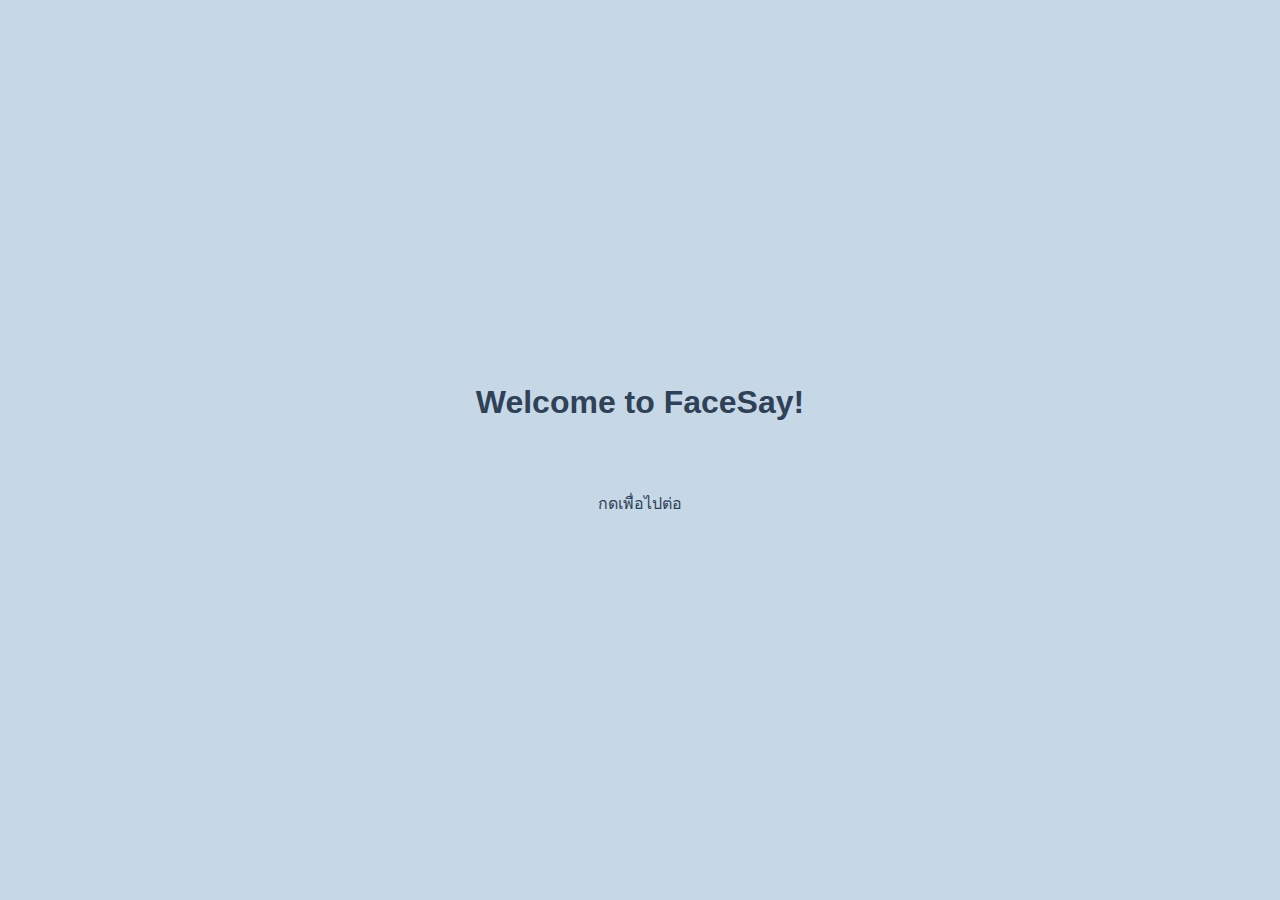
<file: frontend/index.html>
<!-- indexFS.html -->
<!DOCTYPE html>
<html lang="en">
<head>
    <meta charset="UTF-8">
    <meta name="viewport" content="width=device-width, initial-scale=1.0">
    <title>FaceSay</title>
    <link rel="stylesheet" href="styles.css">
</head>
<body class="index">
    <h1> Welcome to FaceSay! </h1>
    <a href="page2.html"> กดเพื่อไปต่อ </a>
</body>
</html>
</file>
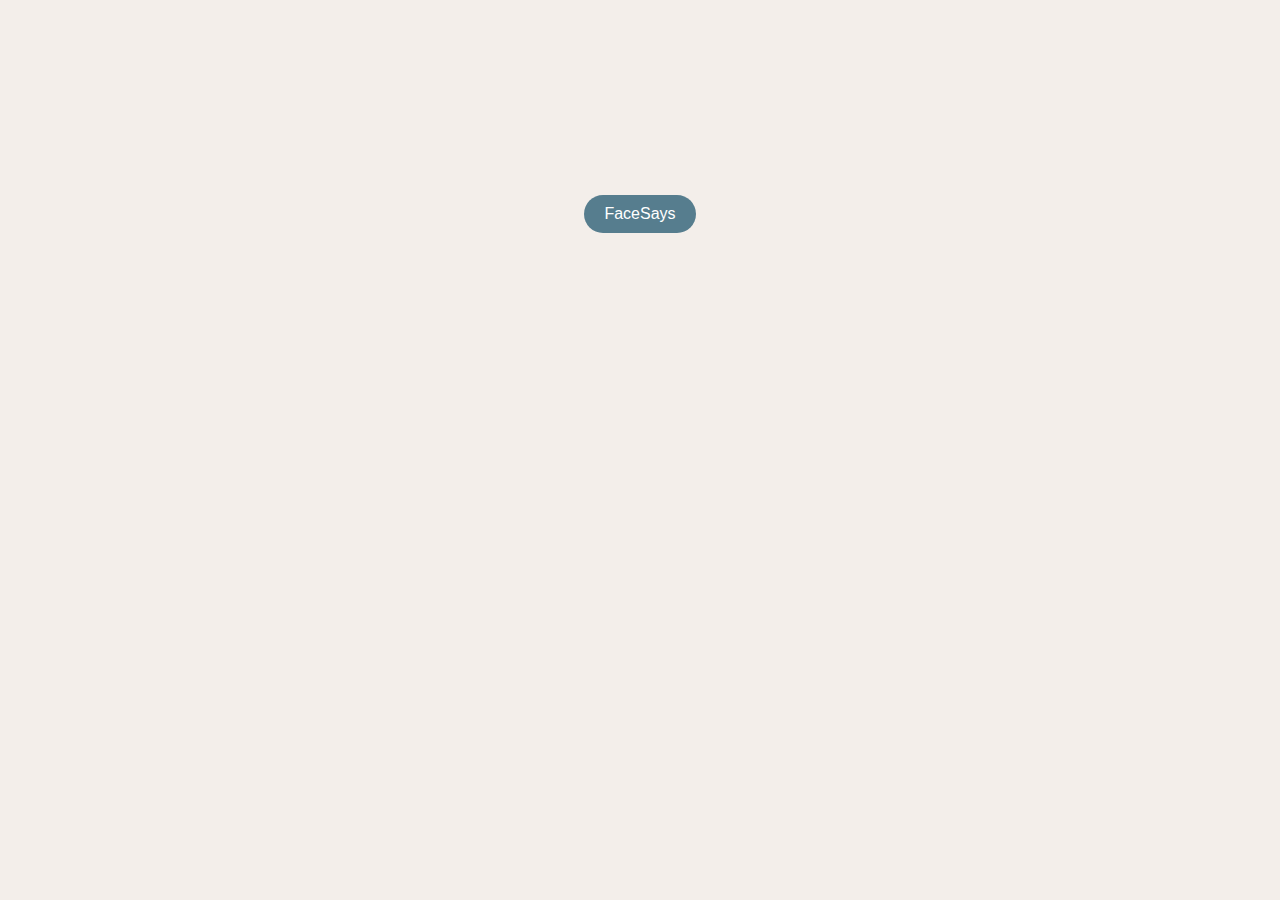
<file: frontend/faceDetection.html>
<!DOCTYPE html>
<html lang="en">
<head>
    <meta charset="UTF-8">
    <meta http-equiv="X-UA-Compatible" content="IE=edge">
    <meta name="viewport" content="width=device-width, initial-scale=1.0">
    <title>Music Recommendation</title>
    <style>
        body {
            display: flex;
            justify-content: center;
            align-items: center;
            background-color: #F3EEEA;
            margin-top: 40px;
        }
        canvas {
            position: absolute;
        }
    </style>
</head>
<body class="white">
    
    <video id="video" autoplay></video>

    <script src="face-api.min.js"></script>
    
    <script src="facedetectionToModel.js"></script>
</body>
</html>
</file>
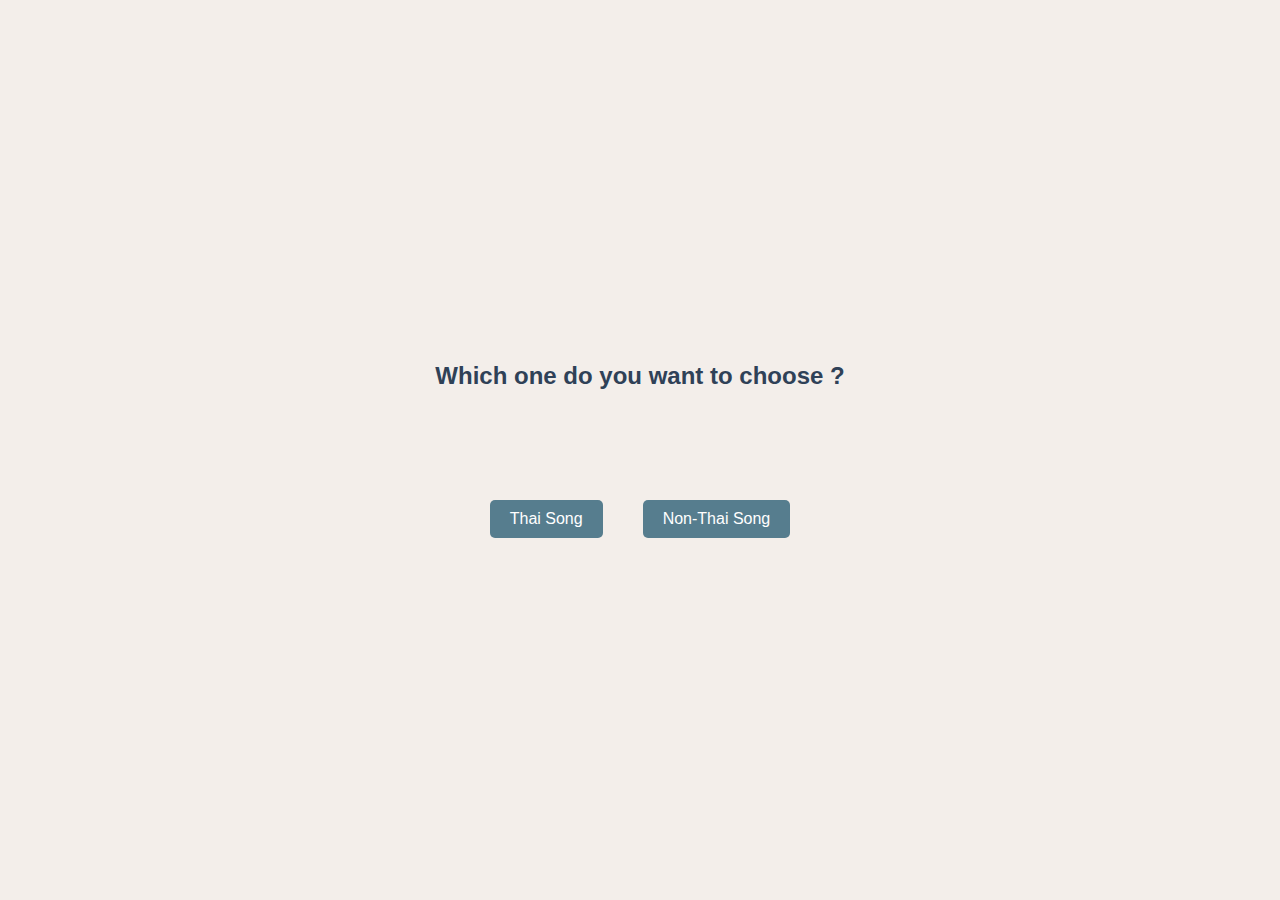
<file: frontend/page2.html>
<!-- page2.html -->
<!DOCTYPE html>
<html lang="en">
<head>
    <meta charset="UTF-8">
    <meta name="viewport" content="width=device-width, initial-scale=1.0">
    <title>ChooseSongType</title>
    <link rel="stylesheet" href="styles.css">
</head>
<body class="white">
    <h2> Which one do you want to choose ? </h2>
    <div class="button-container">
        <a href="faceDetection.html" class="button" onclick="handleClick('Button 1')">Thai Song</a>
        <a href="faceDetection.html" class="button" onclick="handleClick('Button 2')">Non-Thai Song</a>
    </div>
    <script>
        function handleClick(btn) {
            let language = ''
            if (btn == 'Button 1') {
                language = 'thai'
            } else {
                language = 'non-thai'
            }
            window.sessionStorage.setItem('language', language)
        }
    </script>
</body>
</html>
</file>
<file: frontend/styles.css>
h1 {
    color: #2F4157;
    font-family: Madimi One, Georgia, sans-serif;
    margin: 0;

}

hr {
    margin-top: 40px;
} /* mm */
  
a {
    text-decoration: none;
    color: #2F4157;
    font-family: 'Mitr', Georgia, sans-serif;
    margin-top: 70px;
}

h2{
    color: #2F4157;
    font-family: Madimi One, Georgia, sans-serif;
    margin: 0;
}

body, html {
    height: 100%;
    margin: 0;
    display: flex;
    flex-direction: column; 
    align-items: center; 
    justify-content: center; 
}


.index {
    background-color: #C6D8E6;
}

.white {
    background-color: #F3EEEA;
}

.button-container {
    display: flex;
    gap: 40px; 
    margin-top: 40px;
  }
  
.button {
    background-color: #567D8E;
    border: none;
    color: white;
    padding: 10px 20px;
    text-align: center;
    text-decoration: none;
    display: inline-block;
    font-size: 16px;
    /* margin: 4px 2px; */
    cursor: pointer;
    border-radius: 5px;
    transition: background-color 0.3s;
}
  
.button:hover {
    background-color: #9fccfc;
}

body {
    font-family: 'Mitr', sans-serif;
    margin: 0;
    padding: 0;
    background-color: #f4f4f4;
}

.main-page {
    display: flex;
    flex-direction: column;
    align-items: center;
    justify-content: center;
    height: 100vh;
}

.control-container{
    background-color: rgb(179, 102, 249, .9);
    padding: 20px;
    border-radius: 50%;
    display: flex;
    justify-content: center;
    align-items: center;
    cursor: pointer;
  }
  
  .control-container img{
      height: 30px;
      width: 30px;
  }
</file>
